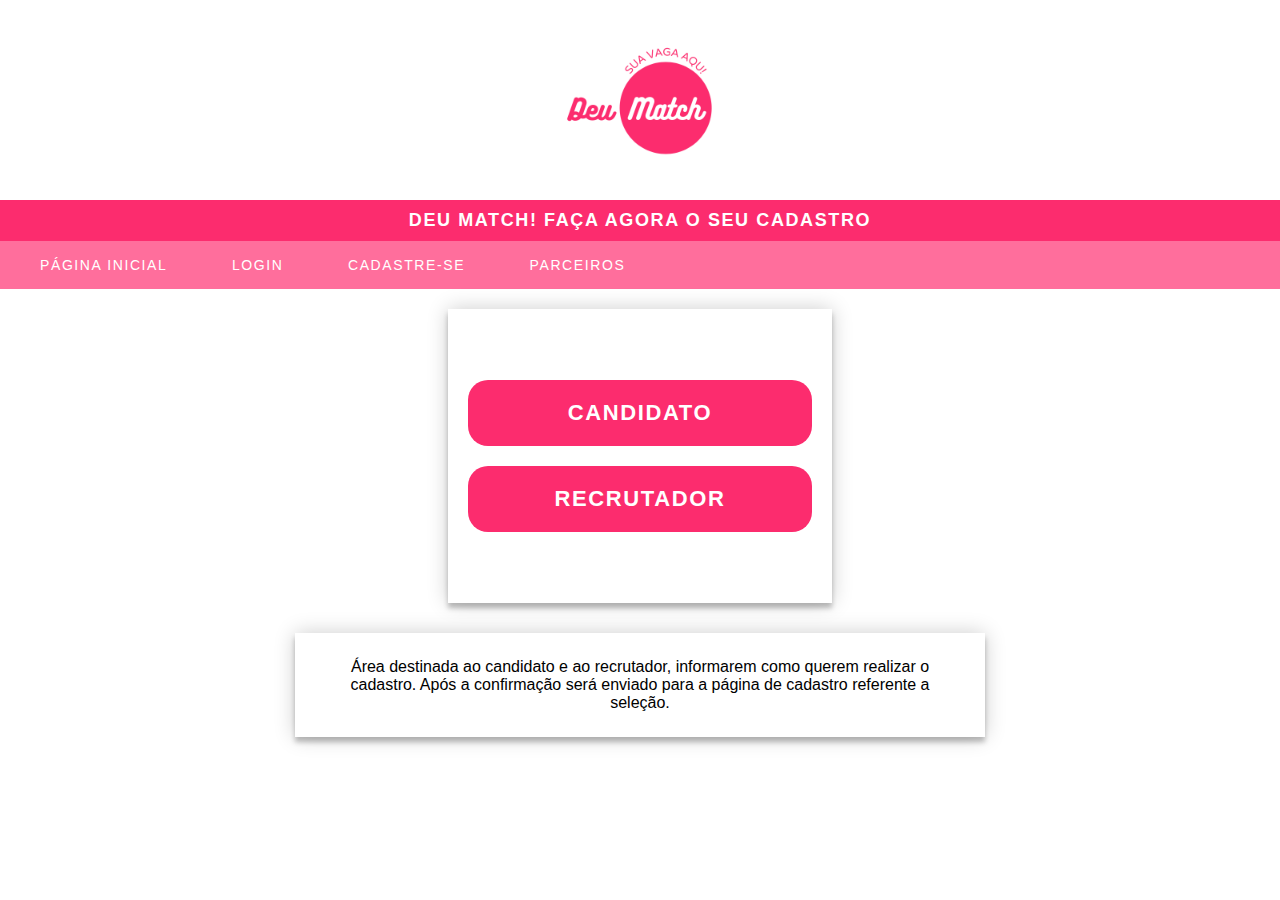
<file: cadastro.html>
<!DOCTYPE html>
<html lang="pt-br">
<head>
    <meta charset="UTF-8">
    <meta http-equiv="X-UA-Compatible" content="IE=edge">
    <meta name="viewport" content="width=device-width, initial-scale=1.0">
    <link rel="stylesheet" href="./css/cadastro_style.css">
    <title>Deu Match! Login</title>
</head>
<body>
    <header>
        <img src="./img/Deu.png" alt="logo-marca deu match" id="logo-img">
        <h1>Deu Match! Faça agora o seu cadastro</h1>
    </header>
    
    <nav id="pagina-inicial">
        <a href="./index.html">Página Inicial</a>
        <a href="./login.html">Login</a>
        <a href="./cadastro.html">Cadastre-se</a>
        <a href="./parceiros.html">Parceiros</a>
    </nav>
        
            <div class="form">
                    <div id="menu-forms">
                        <p><a href="./candidato.html">CANDIDATO</a></p>
                        <p><a href="./recrutador.html">RECRUTADOR</a></p>
                    </div>
            </div>       
    
    <div id="info-cadastro">
        <p>Área destinada ao candidato e ao recrutador, informarem como querem realizar o cadastro. Após a confirmação será enviado para a página de cadastro referente a seleção.</p>
    </div>
</body>
</html>
</file>
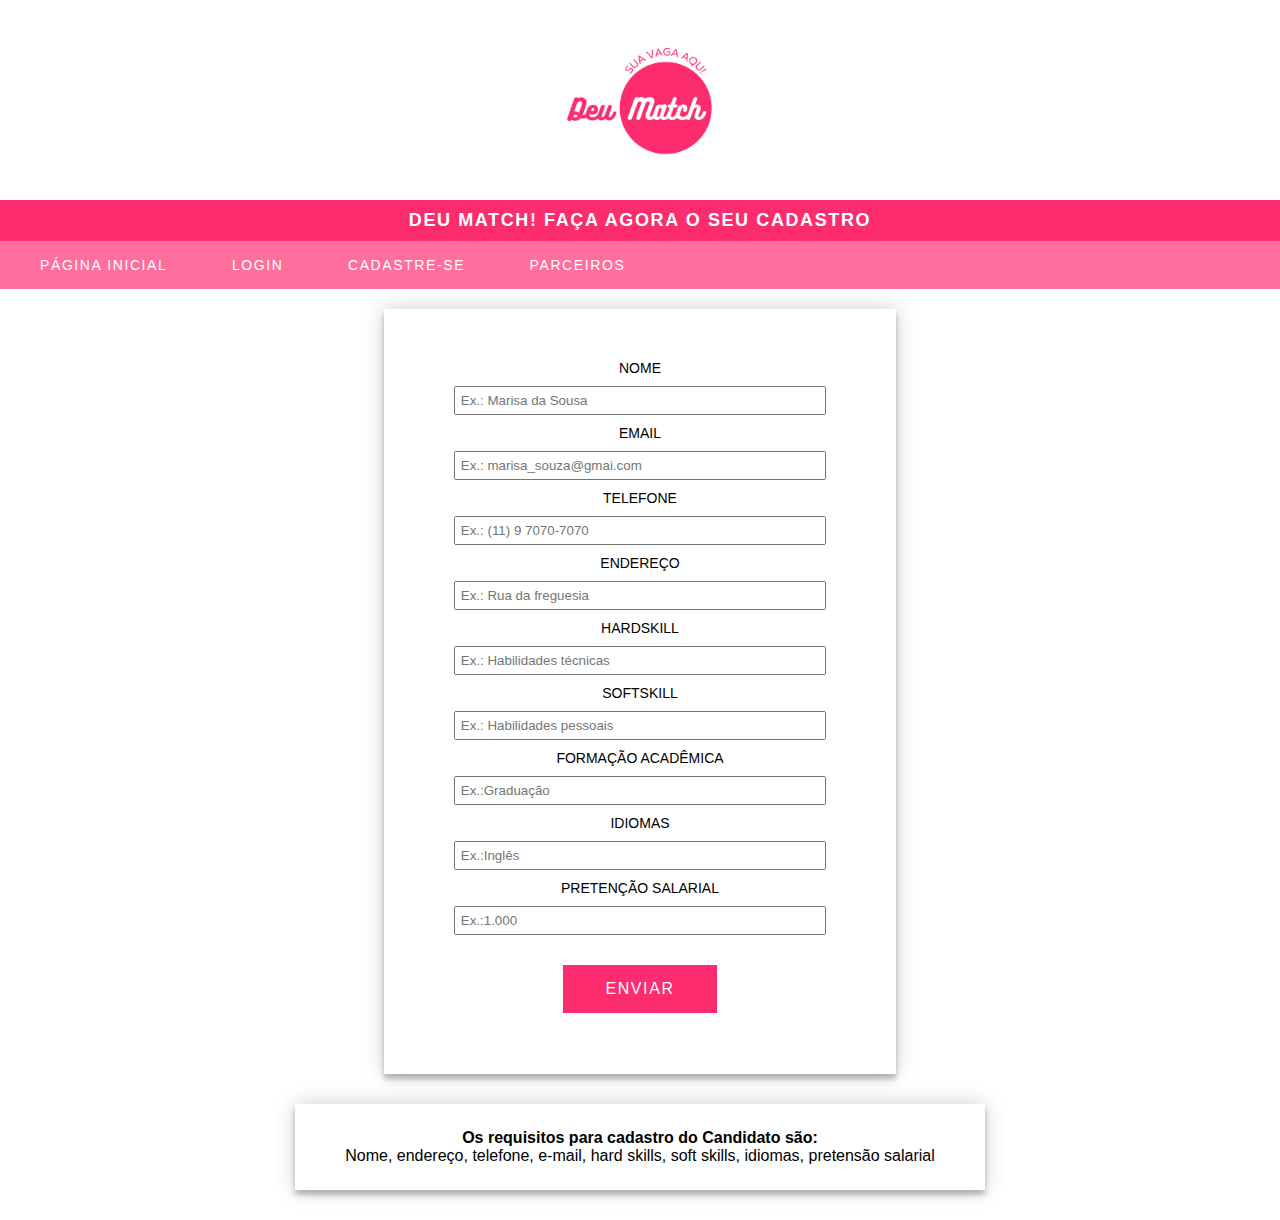
<file: candidato.html>
<!DOCTYPE html>
<html lang="pt-br">
<head>
    <meta charset="UTF-8">
    <meta http-equiv="X-UA-Compatible" content="IE=edge">
    <meta name="viewport" content="width=device-width, initial-scale=1.0">
    <link rel="stylesheet" href="./css/candidato.css">
    <title>Deu Match! Cadastre-se</title>
</head>
<body>
    <header id="cadastro-topo">
        <img src="./img/Deu.png" alt="logo-marca deu match" id="logo-img">
        <h1>Deu Match! Faça agora o seu cadastro</h1>
    </header>

    <nav id="pagina-inicial">
        <a href="./index.html">Página Inicial</a>
        <a href="./login.html">Login</a>
        <a href="./cadastro.html">Cadastre-se</a>
        <a href="./parceiros.html">Parceiros</a>
    </nav>

    <form class="form" action="./candidato.html" method="post">
    <div class="candidato">
        <label for="nmCandidatoId">Nome</label>
        <div class="nome">
            <input id="nmCandidatoId" data-cy="cv-name" maxlength="100" data-field-name="Nome" placeholder="Ex.: Marisa da Sousa"> 
        </div>
        <label for="emalCandidatoId">Email</label>
        <div class="email">
            <input id="emalCandidatoId" data-cy="cv-email" maxlength="100" data-field-name="email" placeholder="Ex.: marisa_souza@gmai.com"> 
        </div>

        <label for="telCandidatoId">Telefone</label>
        <div class="telefone">
            <input id="telCandidatoId" data-cy="cv-telefone" maxlength="100" data-field-name="telefone" placeholder="Ex.: (11) 9 7070-7070"> 
        </div>
        <label for="enderecoCandidatoId">Endereço</label>
        <div class="endereco">
            <input id="enderecoCandidatoId" data-cy="cv-endereco" maxlength="100" data-field-name="endereco" placeholder="Ex.: Rua da freguesia"> 
        </div>
        <label for="hardSkillCandidatoId">HardSkill</label>
        <div class="hardSkill">
            <input id="hardSkillCandidatoId" data-cy="cv-hardSkill" maxlength="100" data-field-name="hardSkill" placeholder="Ex.: Habilidades técnicas"> 
        </div>

        <label for="softSkilCandidatoId">SoftSkill</label>
        <div class="softSkil">
            <input id="softSkilCandidatoId" data-cy="cv-softSkil" maxlength="100" data-field-name="softSkil" placeholder="Ex.: Habilidades pessoais "> 
        </div>

        <label for="formacaoCandidatoId">Formação Acadêmica</label>
        <div class="formacaoCandidato">
            <input id="formacaoCandidatoId" data-cy="cv-formacao" maxlength="100" data-field-name="formacao" placeholder="Ex.:Graduação "> 
        </div>

        <label for="idiomasCandidatoId">Idiomas</label>
        <div class="idiomasCandidato">
            <input id="idiomasCandidatoId" data-cy="cv-idiomas" maxlength="100" data-field-name="idiomas" placeholder="Ex.:Inglês "> 
        </div>

        <label for="pretencaoSalarialCandidatoId">Pretenção Salarial</label>
        <div class="pretencaoSalarial">
            <input id="pretencaoSalarialCandidatoId" data-cy="cv-pretencaoSalarial" maxlength="100" data-field-name="pretencaoSalarial" placeholder="Ex.:1.000 "> 
        </div>

            <div>
                <input type="submit" value="Enviar" id="button-login">
            </div>

        </div>
    </form>
    <div id="info-cadastro">
        <h4>Os requisitos para cadastro do Candidato são:</h4>
        <p>Nome, endereço, telefone, e-mail, hard skills, soft skills, idiomas, pretensão salarial</p>
    </div>
</body>
</html>
</file>
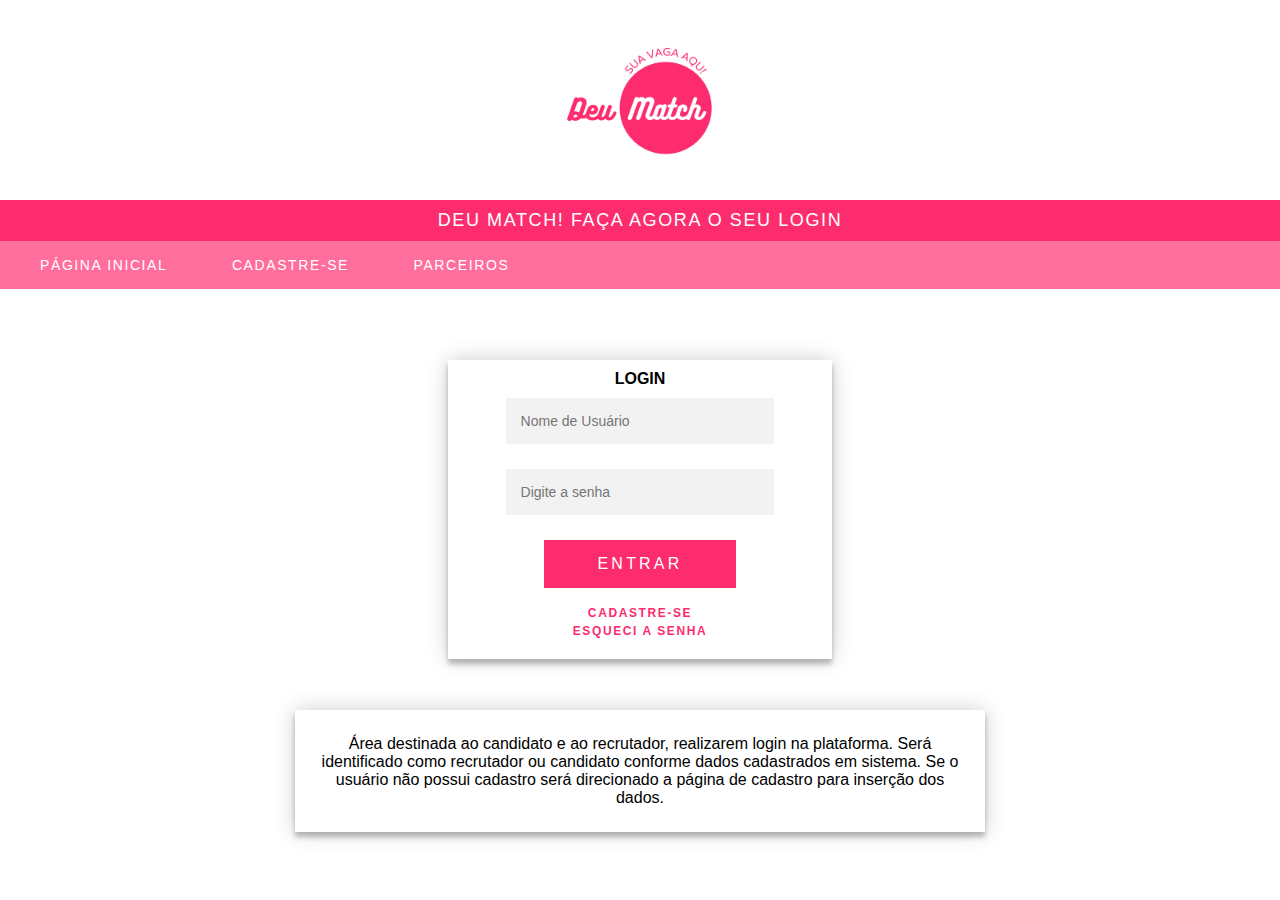
<file: login.html>
<!DOCTYPE html>
<html lang="pt-br">
<head>
    <meta charset="UTF-8">
    <meta http-equiv="X-UA-Compatible" content="IE=edge">
    <meta name="viewport" content="width=device-width, initial-scale=1.0">
    <link rel="stylesheet" href="./css/login_style.css">
    <title>Deu Match! Login</title>
</head>
<body>
    <header>
        <img src="./img/Deu.png" alt="logo-marca deu match" id="logo-img">
        <h1>Deu Match! Faça agora o seu login</h1>
    </header>
    
    <nav id="pagina-inicial">
        <a href="./index.html">Página Inicial</a>
        <a href="./cadastro.html">Cadastre-se</a>
        <a href="./Parceiros.html">Parceiros</a>
    </nav>
        <div class="login-page">
            <div class="form">
            <form class="login-form" action="login.html" method="post">
                <fieldset>
                    <legend>
                        Login
                    </legend>
                    <div>
                        <input type="text" name="nmUser" id="nmUserId" placeholder="Nome de Usuário" required> 
                    </div>
                    <div>
                        <input type="password" name="userPass" id="userPassId" placeholder="Digite a senha" required>
                    </div>
                    <div>
                        <input type="submit" value="Entrar" id="button-login">
                    </div>
                    <div id="menu-forms">
                        <p><a href="cadastro.html">Cadastre-se</a></p>
                        <p><a href="troca_senha.html">Esqueci a senha</a></p>
                    </div>
                </fieldset>
            </form>
        </div>
    </div>
        
    
    <div id="info-login">
        <p>Área destinada ao candidato e ao recrutador, realizarem login na plataforma. Será identificado como recrutador ou candidato conforme dados cadastrados em sistema. Se o usuário não possui cadastro será direcionado a página de cadastro para inserção dos dados.</p>
    </div>
</body>
</html>
</file>
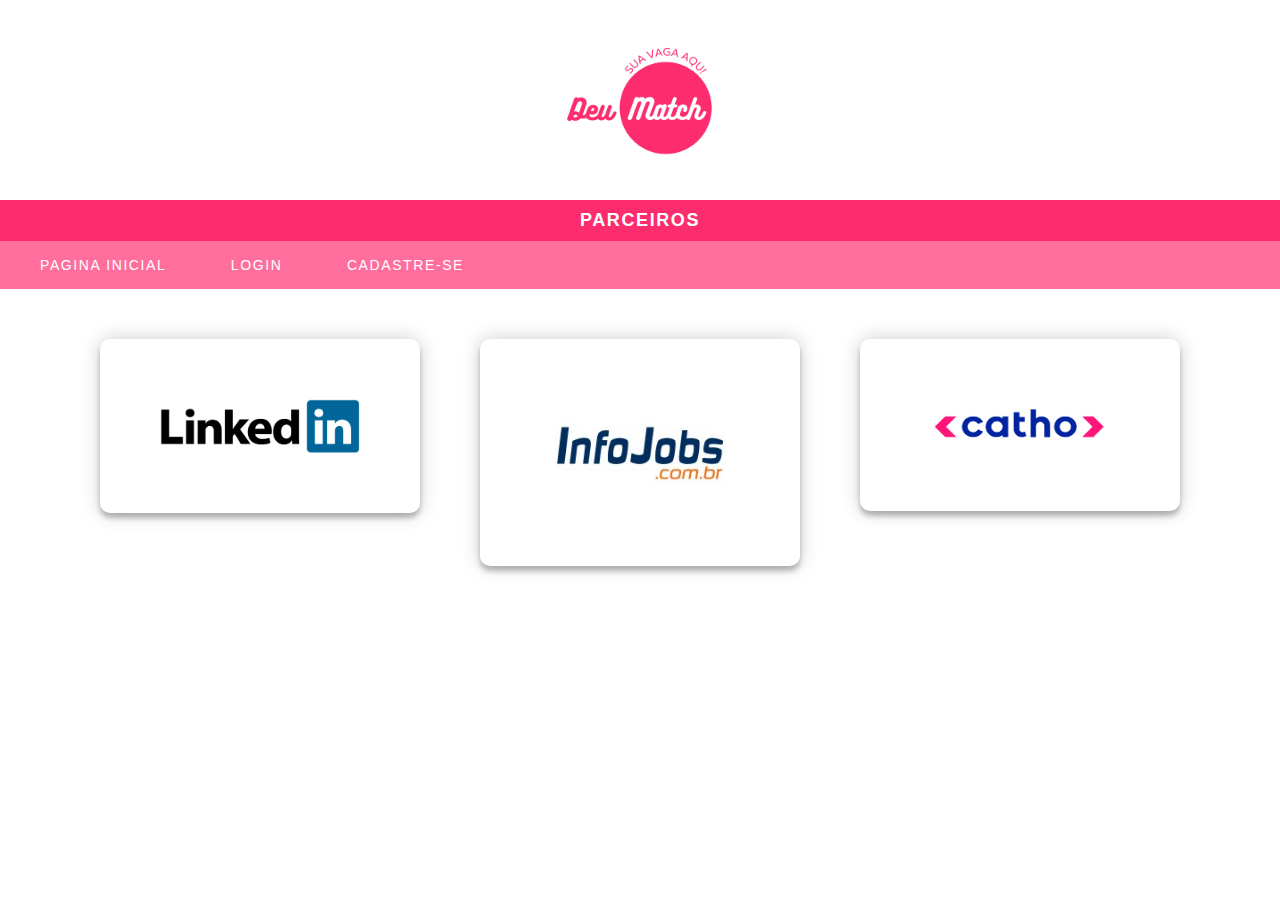
<file: parceiros.html>
<!DOCTYPE html>
<html lang="pt-br">
<head>
    <meta charset="UTF-8">
    <meta http-equiv="X-UA-Compatible" content="IE=edge">
    <meta name="viewport" content="width=device-width, initial-scale=1.0">
    <link rel="stylesheet" href="./css/parceiros_style.css">
    <title>Deu Match! Parceiros</title>
</head>
<body>

    <header>
        <img src="./img/Deu.png" alt="logo-marca deu match" id="logo-img">
        <h1>Parceiros</h1>
    </header>
    <nav id="menu-topo">
        <ul>
            <li><a href="./index.html">Pagina Inicial</a></li>
            <li><a href="./login.html">Login</a></li>
            <li><a href="./cadastro.html">Cadastre-se</a></li>
        </ul>
    </nav>
    
    <div class="parceiros">
        <div>
        <a href="https://www.linkedin.com/" target="_blank"><img src="./img/Linkedin.png" alt="Linkedin"></a>
        <a href="https://www.infojobs.com.br/" target="_blank"><img src="./img/Infojobs.jpg" alt="InfoJobs"></a>
        <a href="https://www.catho.com.br/" target="_blank"><img src="./img/Logo_Catho_1.png" alt="Catho"></a>
        </div>
    </section>
</body>
</html>
</file>
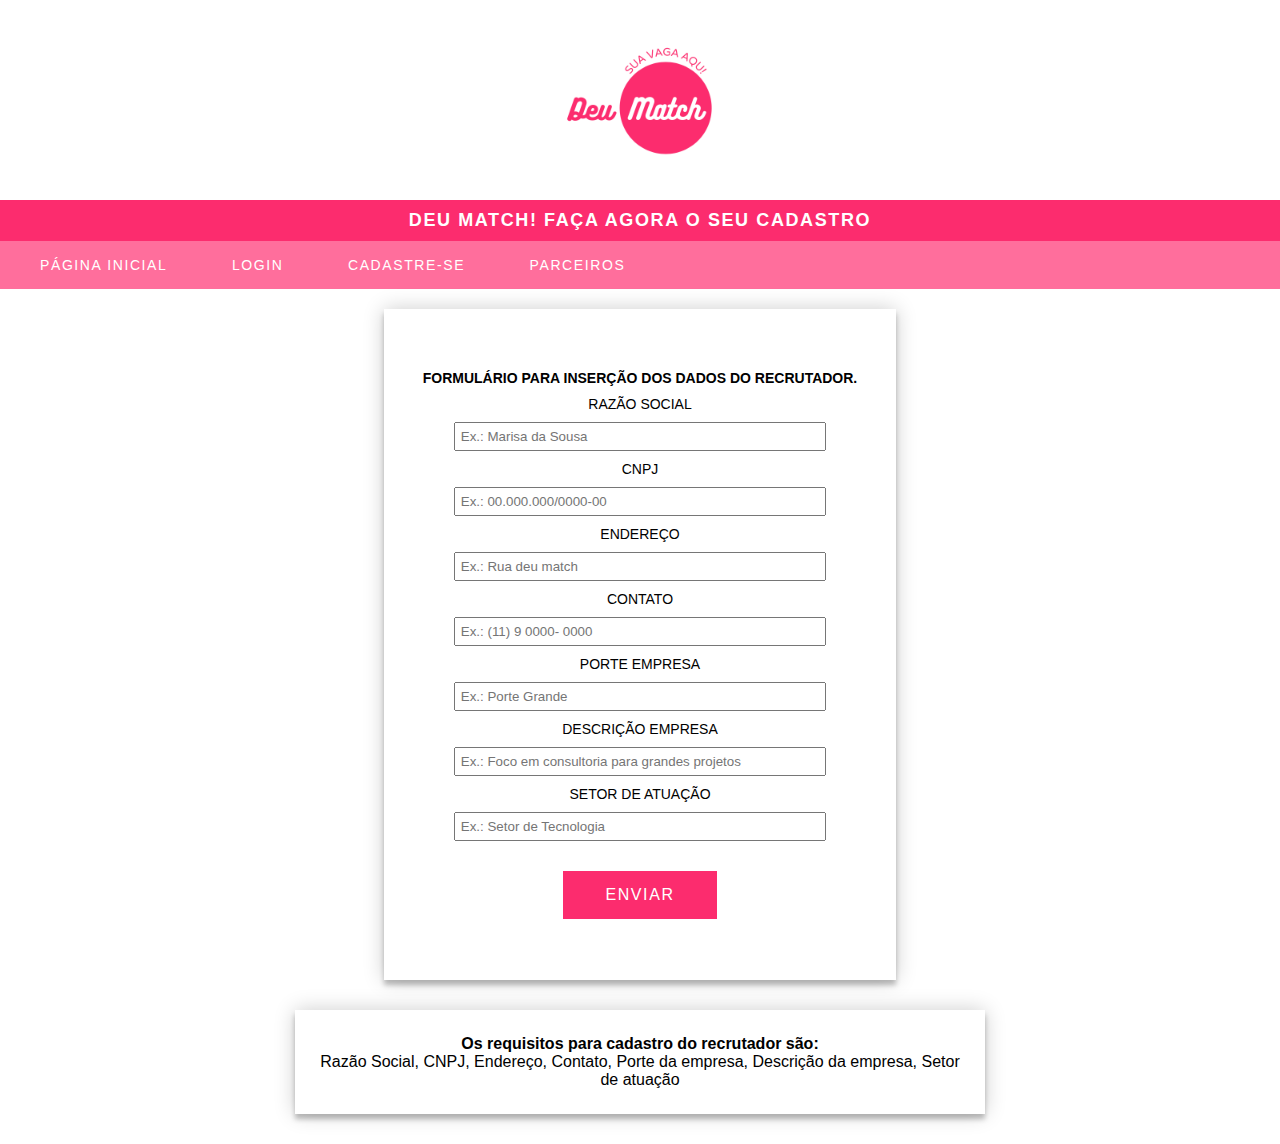
<file: recrutador.html>
<!DOCTYPE html>
<html lang="pt-br">
<head>
    <meta charset="UTF-8">
    <meta http-equiv="X-UA-Compatible" content="IE=edge">
    <meta name="viewport" content="width=device-width, initial-scale=1.0">
    <link rel="stylesheet" href="./css/recrutador.css">
    <title>Deu Match! Cadastre-se</title>
</head>
<body>
    <header id="cadastro-topo">
        <img src="./img/Deu.png" alt="logo-marca deu match" id="logo-img">
        <h1>Deu Match! Faça agora o seu cadastro</h1>
    </header>

    <nav id="pagina-inicial">
        <a href="./index.html">Página Inicial</a>
        <a href="./login.html">Login</a>
        <a href="./cadastro.html">Cadastre-se</a>
        <a href="./parceiros.html">Parceiros</a>
    </nav>


    <form class="form" action="./recrutador.html" method="post">
        <p>Formulário para inserção dos dados do recrutador.</p>

        <div class="recrutador">
        <label for="razaoSocialRecrutadorId">Razão Social</label>
            <div class="razaoSocial">
                <input id="razaoSocialRecrutadorId" data-cy="cv-razaoSocial" maxlength="100" data-field-name="razaoSocial" placeholder="Ex.: Marisa da Sousa"> 
            </div>

            <label for="cnpjRecrutadorId">CNPJ</label>
            <div class="cnpj">
                <input id="cnpjRecrutadorId" data-cy="cv-cnpj" maxlength="100" data-field-name="cnpj" placeholder="Ex.: 00.000.000/0000-00"> 
            </div>
            
            <label for="enderecoRecrutadorId">Endereço</label>
            <div class="endereco">
                <input id="enderecoRecrutadorId" data-cy="cv-endereco" maxlength="100" data-field-name="endereco" placeholder="Ex.: Rua deu match"> 
            </div>

            <label for="contatoRecrutadorId">Contato</label>
            <div class="contato">
                <input id="contatoRecrutadorId" data-cy="cv-contato" maxlength="100" data-field-name="contato" placeholder="Ex.: (11) 9 0000- 0000"> 
            </div>

            <label for="porteEmpresaRecrutadorId">Porte Empresa</label>
            <div class="porteEmpresa">
                <input id="porteEmpresaRecrutadorId" data-cy="cv-porteEmpresa" maxlength="100" data-field-name="porteEmpresa" placeholder="Ex.: Porte Grande"> 
            </div>

            <label for="descricaoEmpresaRecrutadorId">Descrição Empresa</label>
            <div class="descricaoEmpresa">
                <input id="descricaoEmpresaRecrutadorId" data-cy="cv-descricaoEmpresa" maxlength="100" data-field-name="descricaoEmpresa" placeholder="Ex.: Foco em consultoria para grandes projetos "> 
            </div>

            <label for="setorAtuacaoRecrutadorId">Setor de Atuação</label>
            <div class="setor">
                <input id="setorAtuacaoRecrutadorId" data-cy="cv-setorAtuacao" maxlength="100" data-field-name="setorAtuacao" placeholder="Ex.: Setor de Tecnologia"> 
            </div>

            <div>
                <input type="submit" value="Enviar" id="button-login">
            </div>

        </div>
    </form>
    <div id="info-cadastro">
        <h4>Os requisitos para cadastro do recrutador são:</h4>
        <p>Razão Social, CNPJ, Endereço, Contato, Porte da empresa, Descrição da empresa, Setor de atuação</p>
    </div>
</body>
</html>
</file>
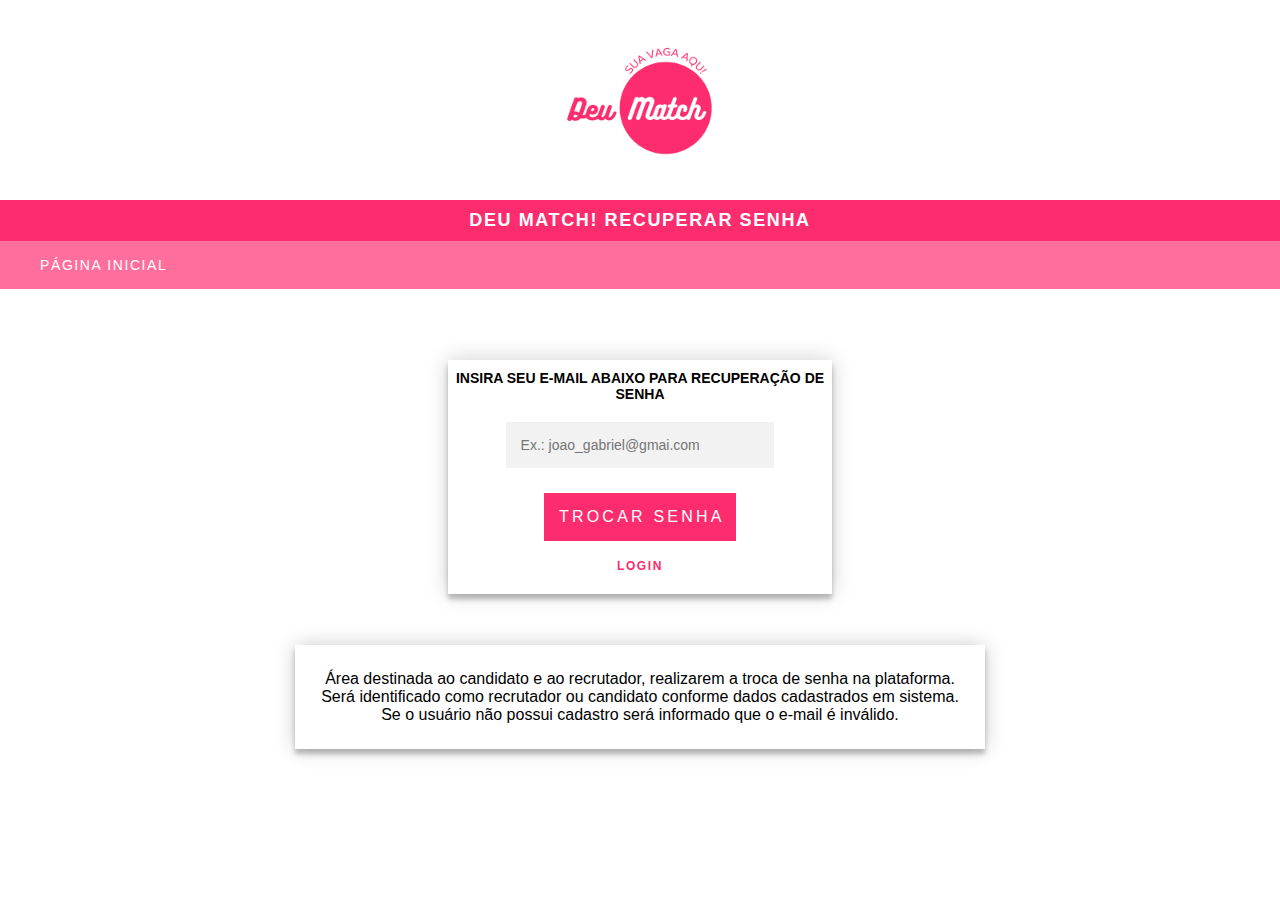
<file: troca_senha.html>
<!DOCTYPE html>
<html lang="pt-br">
<head>
    <meta charset="UTF-8">
    <meta http-equiv="X-UA-Compatible" content="IE=edge">
    <meta name="viewport" content="width=device-width, initial-scale=1.0">
    <link rel="stylesheet" href="./css/senha_style.css">
    <title>Deu Match! Recuperar senha</title>
</head>
<body>
    <header>
        <img src="./img/Deu.png" alt="logo-marca deu match" id="logo-img">
        <h1>Deu Match! Recuperar Senha</h1>
    </header>
    
    <nav id="pagina-inicial">
        <a href="index.html">Página Inicial</a>
    </nav>
        <div class="recupera-page">
            <div class="form">
            <form class="recupera-form" action="troca_senha.html" method="post">
                <fieldset>
                    <legend>
                        Insira seu e-mail abaixo para recuperação de senha
                    </legend>
                    <div>
                        <input id="emailCandidatoId" data-cy="cv-email" maxlength="100" data-field-name="email" placeholder="Ex.: joao_gabriel@gmai.com"> 
                    </div>
                    <div>
                        <input type="submit" value="TROCAR SENHA" id="button-login">
                    </div>
                    <div id="menu-forms">
                        <p><a href="./login.html">Login</a></p>
                    </div>
                </fieldset>
            </form>
        </div>
    </div>
        
    
    <div id="info-login">
        <p>Área destinada ao candidato e ao recrutador, realizarem a troca de senha na plataforma. Será identificado como recrutador ou candidato conforme dados cadastrados em sistema. Se o usuário não possui cadastro será informado que o e-mail é inválido.</p>
    </div>
</body>
</html>
</file>
<file: css/cadastro_style.css>
*{
  padding:0px;
  margin: 0px;
}
body{
font-family: -apple-system, BlinkMacSystemFont, 'Segoe UI', Roboto, Oxygen, Ubuntu, Cantarell, sans-serif;
}

header h1{
background-color: #fc2c6e;
color: #fff;
text-transform: uppercase;
text-align: center;
font-size: 18px;
padding: 10px;
letter-spacing: 0.1rem;
font-weight: bold;
}

#pagina-inicial{  
list-style: none;
margin-bottom: 20px;
padding: 15px;
background-color: #ff6e9c;
}

#pagina-inicial a{  
font-size: 14px;  
padding: 10px 10px;
margin-right: 25px;
margin-left: 15px;
text-transform: uppercase;
text-decoration: none;
letter-spacing: 0.1rem;
background-color: #ff6e9c;
color: #FFFFFF;
text-align: center;
cursor: pointer;
}

#pagina-inicial a:hover{
background-color:#fc3675;
border-radius: 10px;
}
#logo-img {
width: 200px;
display: block;
margin: auto;
}

.form {
  background-color: #FFFFFF;
  text-align: center;
  box-shadow: 0 0 20px 0 rgba(0, 0, 0, 0.2), 0 5px 5px 0 rgba(0, 0, 0, 0.24);
 
  width: 30%;
  margin: auto;
  padding: 4% 0;

  box-sizing: border-box;
  font-size: 14px;
}

#menu-forms p{
  margin: 20px;
  background-color: #fc2c6e;
  border-radius: 20px;
  padding: 20px;
}

#menu-forms a{  
margin: 10px;  
text-decoration: none;
text-transform: uppercase;
color:#FFFFFF;
font-weight:bold;
font-size: 22px;
letter-spacing: 0.1rem;
}
#menu-forms a:hover{
  color: #ffb4d1;
}

#info-cadastro{
width: 50%;
margin: 30px auto 30px;
text-align: center;
padding: 25px;
box-shadow: 0 0 20px 0 rgba(0, 0, 0, 0.2), 0 5px 5px 0 rgba(0, 0, 0, 0.24);
}
</file>
<file: css/candidato.css>
*{
    padding:0px;
    margin: 0px;
  }
body{
  font-family: -apple-system, BlinkMacSystemFont, 'Segoe UI', Roboto, Oxygen, Ubuntu, Cantarell, sans-serif;
  }
  
header h1{
  background-color: #fc2c6e;
  color: #fff;
  text-transform: uppercase;
  text-align: center;
  font-size: 18px;
  padding: 10px;
  letter-spacing: 0.1rem;
  font-weight: bold;
  }
  
#pagina-inicial{  
  list-style: none;
  margin-bottom: 20px;
  padding: 15px;
  background-color: #ff6e9c;
  }
  
#pagina-inicial a{  
  font-size: 14px;  
  padding: 10px 10px;
  margin-right: 25px;
  margin-left: 15px;
  text-transform: uppercase;
  text-decoration: none;
  letter-spacing: 0.1rem;
  background-color: #ff6e9c;
  color: #FFFFFF;
  text-align: center;
  cursor: pointer;
  }
  
#pagina-inicial a:hover{
  background-color:#fc3675;
  border-radius: 10px;
  }
  #logo-img {
  width: 200px;
  display: block;
  margin: auto;
  }
  
.form {
    background-color: #FFFFFF;
    text-align: center;
    box-shadow: 0 0 20px 0 rgba(0, 0, 0, 0.2), 0 5px 5px 0 rgba(0, 0, 0, 0.24);
   
    width: 40%;
    margin: auto;
    padding: 4% 0;
  
    box-sizing: border-box;
    font-size: 14px;
  }

.form p{
    font-weight: bold;
    margin: 10px;
    text-transform: uppercase;
    font-family: 22px;
}

.candidato input{
    width: 70%;
    padding: 5px;
    margin: 10px;
    
}

.candidato{
    font-weight: 500;
    text-transform: uppercase;
    
}


#button-login {
    
    text-transform: uppercase;
    letter-spacing: 0.1rem;
    background-color: #fc2c6e;
    width: 30%;
    min-width: 120px;
    padding: 15px;
    color: #FFFFFF;
    font-size: 1rem;
    transition: all 0.3 ease;
    cursor: pointer;
    margin-top: 20px;
    border:0;
  }
#button-login:hover{
    background-color:#fa6594;
}
  
#info-cadastro{
  width: 50%;
  margin: 30px auto 30px;
  text-align: center;
  padding: 25px;
  box-shadow: 0 0 20px 0 rgba(0, 0, 0, 0.2), 0 5px 5px 0 rgba(0, 0, 0, 0.24);
  }
</file>
<file: css/login_style.css>
*{
    padding:0px;
    margin: 0px;
}
body{
  font-family: -apple-system, BlinkMacSystemFont, 'Segoe UI', Roboto, Oxygen, Ubuntu, Cantarell, sans-serif;
}

header h1{
  background-color: #fc2c6e;
  color: #fff;
  text-transform: uppercase;
  text-align: center;
  font-size: 18px;
  padding: 10px;
  letter-spacing: 0.1rem;
  font-weight: normal;
}

#pagina-inicial{  
  list-style: none;
  margin-bottom: 20px;
  padding: 15px;
  background-color: #ff6e9c;
}

#pagina-inicial a{  
  font-size: 14px;  
  padding: 10px 10px;
  margin-right: 25px;
  margin-left: 15px;
  text-transform: uppercase;
  text-decoration: none;
  letter-spacing: 0.1rem;
  background-color: #ff6e9c;
  color: #FFFFFF;
  text-align: center;
  cursor: pointer;
}

#pagina-inicial a:hover{
  background-color:#fc3675;
  border-radius: 10px;
}
#logo-img {
  width: 200px;
  display: block;
  margin: auto;
}

.form {
    display: flex;
    flex-direction: column;
    background-color: #FFFFFF;
    text-align: center;
    box-shadow: 0 0 20px 0 rgba(0, 0, 0, 0.2), 0 5px 5px 0 rgba(0, 0, 0, 0.24);
}

.login-page {
  width: 30%;
    margin: auto;
    padding: 4% 0;
}

fieldset{
  border: none;
  padding-bottom: 20px;
}

fieldset legend{
  font-weight: bold;
  text-transform: uppercase;
  padding-top: 10px;
}

.form input {
    
    background: #f2f2f2;
    width: 70%;
    border: 0;
    margin: 10px 0 15px;
    padding: 15px;
    box-sizing: border-box;
    font-size: 14px;
    
  }
 #button-login {
    
    text-transform: uppercase;
    letter-spacing: 0.2rem;
    background-color: #fc2c6e;
    width: 50%;
    min-width: 120px;
    padding: 15px;
    color: #FFFFFF;
    font-size: 1rem;
    transition: all 0.3 ease;
    cursor: pointer;
  }
#button-login:hover{
    background-color:#fa6594;
}

#menu-forms a{  
  margin: 10px;  
  text-decoration: none;
  text-transform: uppercase;
  color:#fc2c6e;
  font-weight:bold;
  font-size: 12px;
  letter-spacing: 0.1rem;
  }
#menu-forms p a:hover{
    color: #fa6594;
}

#info-login{
  width: 50%;
  margin: auto;
  margin-bottom: 30px;
  text-align: center;
  padding: 25px;
  box-shadow: 0 0 20px 0 rgba(0, 0, 0, 0.2), 0 5px 5px 0 rgba(0, 0, 0, 0.24);
}
</file>
<file: css/parceiros_style.css>
*{
  padding:0px;
  margin: 0px;
}
body{
font-family: -apple-system, BlinkMacSystemFont, 'Segoe UI', Roboto, Oxygen, Ubuntu, Cantarell, sans-serif;
}

header img {
  width: 200px;
  display: block;
  margin: auto;
}

header h1{
background-color: #fc2c6e;
color: #fff;
text-transform: uppercase;
text-align: center;
font-size: 18px;
padding: 10px;
letter-spacing: 0.1rem;
}
header h3{
  color: #000000;
  text-align: center;
  font-size: 14px;
  padding: 10px;
  letter-spacing: 0.1rem;
  font-weight: normal;

  width: 50%;
  margin: auto;
  margin-bottom: 30px;
  box-shadow: 0 0 20px 0 rgba(0, 0, 0, 0.2), 0 5px 5px 0 rgba(0, 0, 0, 0.24);
}

#menu-topo ul{
  list-style: none;
  margin-bottom: 20px;
  padding: 15px;
  background-color: #ff6e9c;

}

#menu-topo ul li{
display: inline-block;
}

#menu-topo ul li a{  
  font-size: 14px;  
  padding: 10px 10px;
  margin-right: 25px;
  margin-left: 15px;
  text-transform: uppercase;
  text-decoration: none;
  letter-spacing: 0.1rem;
  background-color: #ff6e9c;
  color: #FFFFFF;
  text-align: center;
  cursor: pointer;
}

#menu-topo a:hover{
background-color:#fc3675;
border-radius: 10px;
}

/* Seção de imagens */
.parceiros{
display: flex;
flex-wrap: wrap;
margin: 0 auto;
}

.parceiros > div{
display: flex;
flex-direction: row;
margin: auto;
}

.parceiros div img{
width: 200px;
padding: 50px;
margin: 30px 30px;
border-radius: 10px;
display:block;
box-shadow: 0 0 20px 0 rgba(0, 0, 0, 0.2), 0 5px 5px 0 rgba(0, 0, 0, 0.24);
transition: all .5s;
border: 10px solid transparent;
}
.parceiros div img:hover{
  border: 10px solid #fc2c6e;
  border-radius: 50px;
}
</file>
<file: css/recrutador.css>
*{
    padding:0px;
    margin: 0px;
  }
body{
  font-family: -apple-system, BlinkMacSystemFont, 'Segoe UI', Roboto, Oxygen, Ubuntu, Cantarell, sans-serif;
  }
  
header h1{
  background-color: #fc2c6e;
  color: #fff;
  text-transform: uppercase;
  text-align: center;
  font-size: 18px;
  padding: 10px;
  letter-spacing: 0.1rem;
  font-weight: bold;
  }
  
#pagina-inicial{  
  list-style: none;
  margin-bottom: 20px;
  padding: 15px;
  background-color: #ff6e9c;
  }
  
#pagina-inicial a{  
  font-size: 14px;  
  padding: 10px 10px;
  margin-right: 25px;
  margin-left: 15px;
  text-transform: uppercase;
  text-decoration: none;
  letter-spacing: 0.1rem;
  background-color: #ff6e9c;
  color: #FFFFFF;
  text-align: center;
  cursor: pointer;
  }
  
#pagina-inicial a:hover{
  background-color:#fc3675;
  border-radius: 10px;
  }
  #logo-img {
  width: 200px;
  display: block;
  margin: auto;
  }
  
.form {
    background-color: #FFFFFF;
    text-align: center;
    box-shadow: 0 0 20px 0 rgba(0, 0, 0, 0.2), 0 5px 5px 0 rgba(0, 0, 0, 0.24);
   
    width: 40%;
    margin: auto;
    padding: 4% 0;
  
    box-sizing: border-box;
    font-size: 14px;
  }

.form p{
    font-weight: bold;
    margin: 10px;
    text-transform: uppercase;
    font-family: 22px;
}

.recrutador input{
    width: 70%;
    padding: 5px;
    margin: 10px;
    
}

.recrutador{
    font-weight: 500;
    text-transform: uppercase;
    
}


#button-login {
    
    text-transform: uppercase;
    letter-spacing: 0.1rem;
    background-color: #fc2c6e;
    width: 30%;
    min-width: 120px;
    padding: 15px;
    color: #FFFFFF;
    font-size: 1rem;
    transition: all 0.3 ease;
    cursor: pointer;
    margin-top: 20px;
    border:0;
  }
#button-login:hover{
    background-color:#fa6594;
}
  
#info-cadastro{
  width: 50%;
  margin: 30px auto 30px;
  text-align: center;
  padding: 25px;
  box-shadow: 0 0 20px 0 rgba(0, 0, 0, 0.2), 0 5px 5px 0 rgba(0, 0, 0, 0.24);
  }
</file>
<file: css/senha_style.css>
*{
  padding:0px;
  margin: 0px;
}
body{
font-family: -apple-system, BlinkMacSystemFont, 'Segoe UI', Roboto, Oxygen, Ubuntu, Cantarell, sans-serif;
}

header h1{
background-color: #fc2c6e;
color: #fff;
text-transform: uppercase;
text-align: center;
font-size: 18px;
padding: 10px;
letter-spacing: 0.1rem;
font-weight: bold;
}

#pagina-inicial{  
list-style: none;
margin-bottom: 20px;
padding: 15px;
background-color: #ff6e9c;
}

#pagina-inicial a{  
font-size: 14px;  
padding: 10px 10px;
margin-right: 25px;
margin-left: 15px;
text-transform: uppercase;
text-decoration: none;
letter-spacing: 0.1rem;
background-color: #ff6e9c;
color: #FFFFFF;
text-align: center;
cursor: pointer;
}

#pagina-inicial a:hover{
background-color:#fc3675;
border-radius: 10px;
}
#logo-img {
width: 200px;
display: block;
margin: auto;
}

.form {
  display: flex;
  flex-direction: column;
  background-color: #FFFFFF;
  text-align: center;
  box-shadow: 0 0 20px 0 rgba(0, 0, 0, 0.2), 0 5px 5px 0 rgba(0, 0, 0, 0.24);
}

.recupera-page {
  width: 30%;
  margin: auto;
  padding: 4% 0;
}

fieldset{
border: none;
padding-bottom: 20px;
}

fieldset legend{
font-weight: bold;
text-transform: uppercase;
padding-top: 10px;
font-size: 14px;
margin-bottom: 10px;
}

.form input {
  
  background: #f2f2f2;
  width: 70%;
  border: 0;
  margin: 10px 0 15px;
  padding: 15px;
  box-sizing: border-box;
  font-size: 14px;
  
}
#button-login {
  
  text-transform: uppercase;
  letter-spacing: 0.2rem;
  background-color: #fc2c6e;
  width: 50%;
  min-width: 120px;
  padding: 15px;
  color: #FFFFFF;
  font-size: 1rem;
  transition: all 0.3 ease;
  cursor: pointer;
}
#button-login:hover{
  background-color:#fa6594;
}

#menu-forms a{  
margin: 10px;  
text-decoration: none;
text-transform: uppercase;
color:#fc2c6e;
font-weight:bold;
font-size: 12px;
letter-spacing: 0.1rem;
}
#menu-forms p a:hover{
  color: #fa6594;
}

#info-login{
width: 50%;
margin: auto;
margin-bottom: 30px;
text-align: center;
padding: 25px;
box-shadow: 0 0 20px 0 rgba(0, 0, 0, 0.2), 0 5px 5px 0 rgba(0, 0, 0, 0.24);
}
</file>
